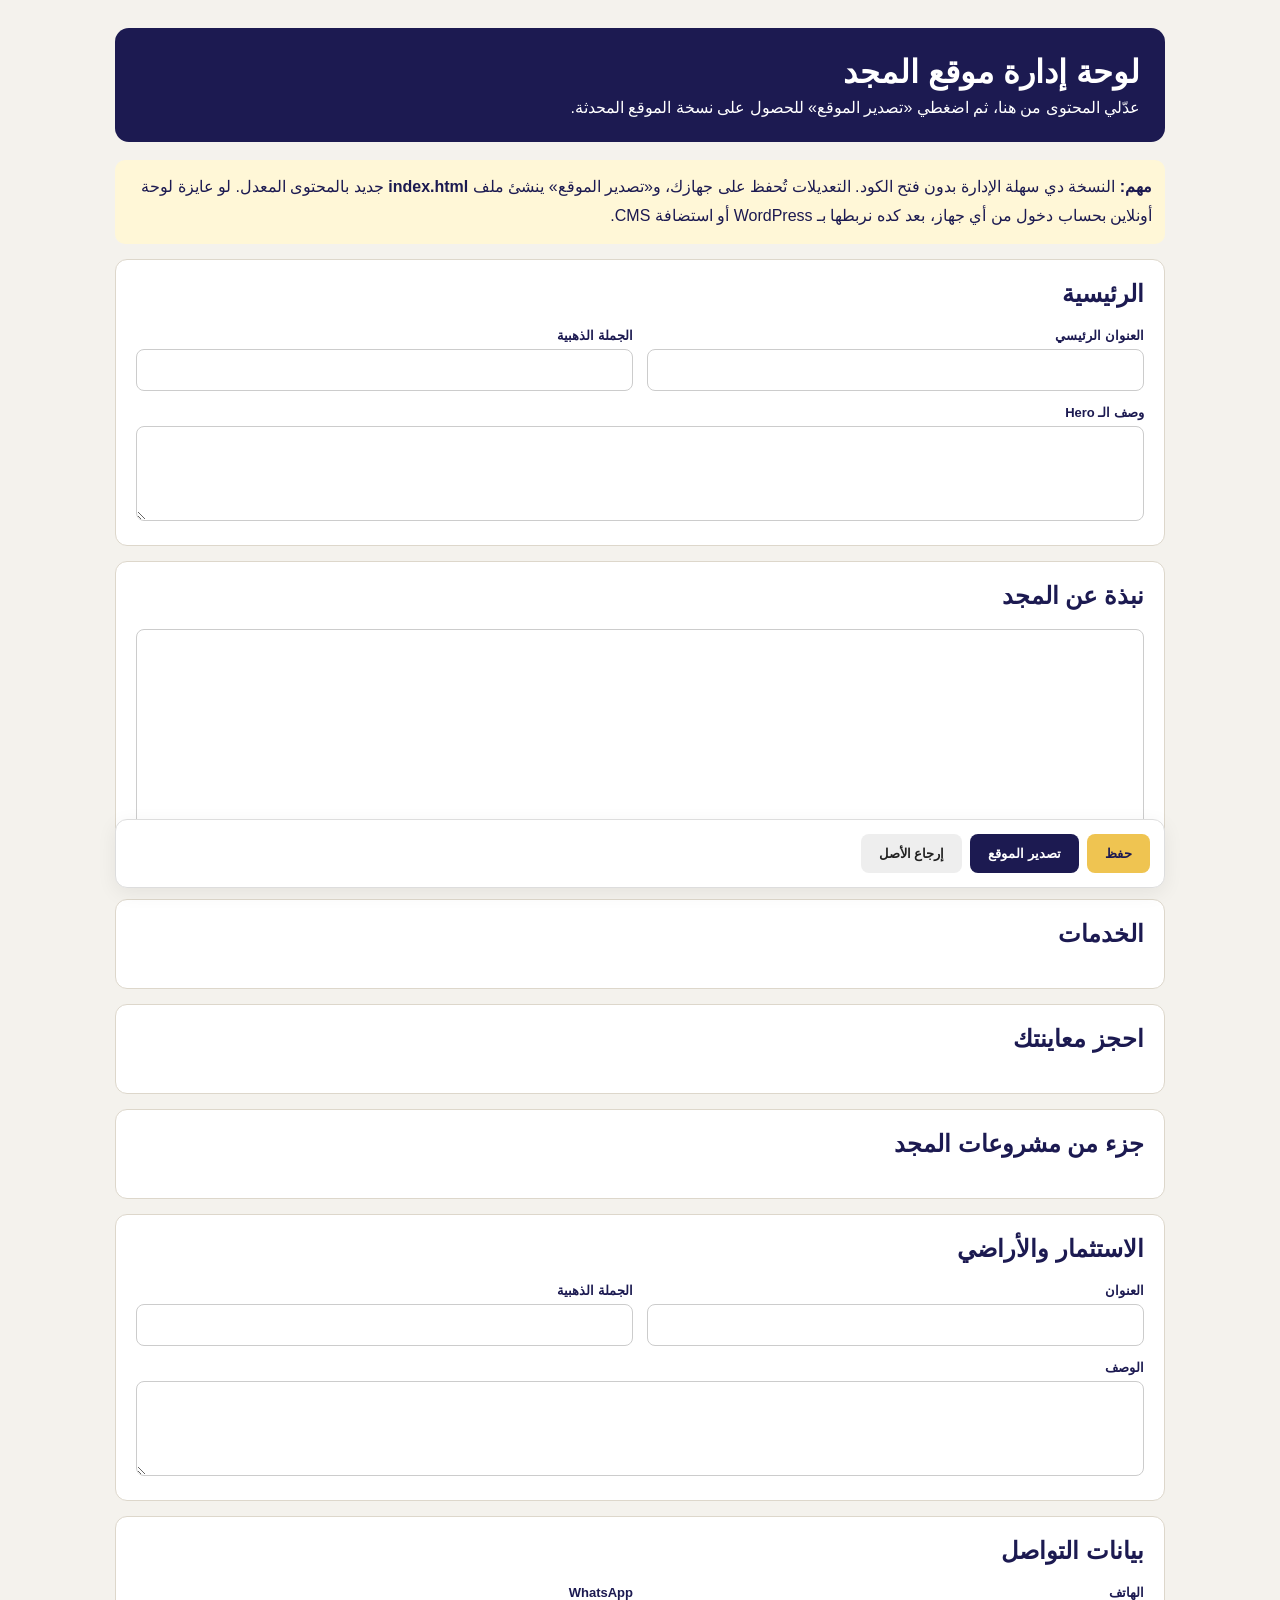
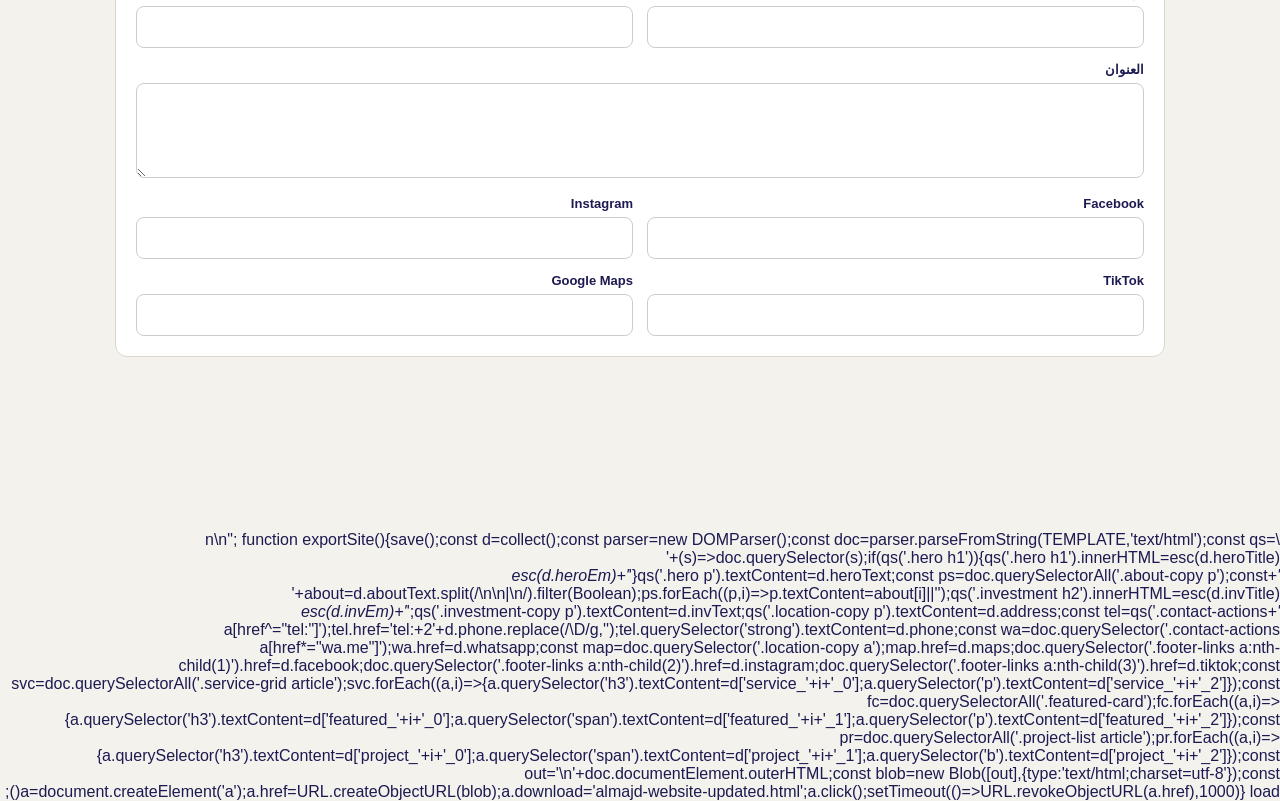
<file: admin.html>
<!doctype html><html lang="ar" dir="rtl"><head><meta charset="utf-8"><meta name="viewport" content="width=device-width,initial-scale=1"><title>إدارة موقع المجد</title><style>body{margin:0;background:#f4f2ed;color:#1c1a51;font-family:Arial,Tahoma,sans-serif}.wrap{max-width:1050px;margin:auto;padding:28px 18px 90px}header{background:#1c1a51;color:#fff;border-radius:14px;padding:25px;margin-bottom:18px}h1{margin:0 0 7px}.note{background:#fff7d7;padding:13px;border-radius:10px;line-height:1.8}.card{background:#fff;border:1px solid #ddd7cb;border-radius:12px;padding:20px;margin:15px 0}h2{margin-top:0}.grid{display:grid;grid-template-columns:1fr 1fr;gap:14px}label{display:block;font-weight:bold;font-size:13px;margin-bottom:6px}input,textarea{width:100%;box-sizing:border-box;padding:11px;border:1px solid #ccc;border-radius:8px;font:inherit}textarea{min-height:95px}.full{grid-column:1/-1}.item{padding:15px 0;border-bottom:1px solid #eee}.item:last-child{border-bottom:0}.actions{position:sticky;bottom:12px;background:#fff;border:1px solid #ddd;padding:10px;border-radius:12px;box-shadow:0 5px 20px #0001}button{border:0;border-radius:8px;padding:12px 18px;font-weight:bold;cursor:pointer;margin:4px}.gold{background:#efc451;color:#1c1a51}.dark{background:#1c1a51;color:#fff}.secondary{background:#eee;color:#222}.status{margin-right:8px;color:#28703b;font-weight:bold}@media(max-width:700px){.grid{grid-template-columns:1fr}.full{grid-column:auto}}</style></head><body><div class="wrap"><header><h1>لوحة إدارة موقع المجد</h1><div>عدّلي المحتوى من هنا، ثم اضغطي «تصدير الموقع» للحصول على نسخة الموقع المحدثة.</div></header><div class="note"><b>مهم:</b> النسخة دي سهلة الإدارة بدون فتح الكود. التعديلات تُحفظ على جهازك، و«تصدير الموقع» ينشئ ملف <b>index.html</b> جديد بالمحتوى المعدل. لو عايزة لوحة أونلاين بحساب دخول من أي جهاز، بعد كده نربطها بـ WordPress أو استضافة CMS.</div><div class="card"><h2>الرئيسية</h2><div class="grid"><div><label>العنوان الرئيسي</label><input id="heroTitle"></div><div><label>الجملة الذهبية</label><input id="heroEm"></div><div class="full"><label>وصف الـ Hero</label><textarea id="heroText"></textarea></div></div></div><div class="card"><h2>نبذة عن المجد</h2><textarea id="aboutText" style="min-height:230px"></textarea></div><div class="card"><h2>الخدمات</h2><div id="services"></div></div><div class="card"><h2>احجز معاينتك</h2><div id="featured"></div></div><div class="card"><h2>جزء من مشروعات المجد</h2><div id="projects"></div></div><div class="card"><h2>الاستثمار والأراضي</h2><div class="grid"><div><label>العنوان</label><input id="invTitle"></div><div><label>الجملة الذهبية</label><input id="invEm"></div><div class="full"><label>الوصف</label><textarea id="invText"></textarea></div></div></div><div class="card"><h2>بيانات التواصل</h2><div class="grid"><div><label>الهاتف</label><input id="phone"></div><div><label>WhatsApp</label><input id="whatsapp"></div><div class="full"><label>العنوان</label><textarea id="address"></textarea></div><div><label>Facebook</label><input id="facebook"></div><div><label>Instagram</label><input id="instagram"></div><div><label>TikTok</label><input id="tiktok"></div><div><label>Google Maps</label><input id="maps"></div></div></div><div class="actions"><button class="gold" onclick="save()">حفظ</button><button class="dark" onclick="exportSite()">تصدير الموقع</button><button class="secondary" onclick="resetAll()">إرجاع الأصل</button><span class="status" id="status"></span></div></div><script>
const DATA_KEY='almajd_editable_data_v1';
const defaults={heroTitle:'نبني قيمة حقيقية',heroEm:'تستحق أن تدوم.',heroText:'منذ 9 سبتمبر 1999، نواصل مسيرتنا في السوق العقاري من مدينة الشروق بخبرة تجمع بين التطوير والتنفيذ والاستشارات والخدمات العقارية.',aboutText:'المجد للتطوير العقاري شركة مصرية متخصصة في التطوير العقاري، بدأت مسيرتها في 9 سبتمبر 1999 بمدينة الشروق.\n\nعلى مدار أكثر من 27 عامًا، بنينا خبرتنا من خلال اختيار مواقع مميزة، وتقديم مشروعات تجمع بين جودة التنفيذ، التصميم العملي، والموقع الذي يصنع قيمة حقيقية.\n\nمن الشروق كانت البداية، وما زالت رؤيتنا مستمرة في تقديم فرص ومشروعات عقارية نثق أنها تضيف قيمة حقيقية لعملائنا وتستحق أن تكون اختيارًا ناجحًا للمستقبل.',invTitle:'احجز أرضك',invEm:'أو استثمر صح مع المجد.',invText:'أراضٍ متاحة في مناطق امتدادات مدينة الشروق، ضمن فرص الاستثمار العقاري التي تقدمها المجد.',phone:'01027724333',whatsapp:'https://wa.me/201027724333',address:'أرابيسك مول مج2، منطقة النوادي، بجوار نادي الشروق الرياضي، مدينة الشروق، محافظة القاهرة.',facebook:'https://www.facebook.com/elmagd100',instagram:'https://www.instagram.com/almajaddevelopments',tiktok:'https://www.tiktok.com/@elmagdcompany0',maps:'https://www.google.com/maps/dir/30.1582926,31.6520457'};
const services=[['تطوير عقاري','تطوير المشروعات العقارية برؤية تركز على الموقع والتصميم والقيمة.'],['تراخيص','متابعة إجراءات ومتطلبات التراخيص الخاصة بالمشروعات.'],['إشراف وتنفيذ','إشراف ومتابعة مراحل التنفيذ والأعمال بالمشروع.'],['هيكل خرساني','تنفيذ الأعمال الخاصة بالهيكل الخرساني للمباني.'],['تشطيبات','تنفيذ أعمال التشطيبات بما يتناسب مع طبيعة المشروع واحتياجاته.'],['استشارات عقارية وهندسية','استشارات تساعد العميل على دراسة الاختيارات واتخاذ القرار المناسب.'],['تسويق عقاري وإدارة مشروعات','تسويق المشروعات والوحدات وإدارة ومتابعة المشروعات بخبرة متكاملة.']];
const featured=[['ق 45','المنطقة الأولى — عمارات','سكني · منفذ ومتاح فيه وحدة سكنية · بجوار جميع الخدمات'],['ق 3','المنطقة الأولى — عمارات','سكني · منفذ ومتاح فيه دوبلكس · بجوار نادي الشروق الرياضي'],['ق 31','التاسعة','سكني · منفذ ومتاح وحدات للبيع · على طريق الشباب'],['فيلا 9','الحي الثاني غرب','سكني · منفذ ومتاح وحدات للبيع · على طريق الشباب']];
const projects=[['ق 45','الأولى عمارات','سكني'],['ق 3','الأولى عمارات','سكني'],['ق 31','التاسعة','سكني'],['فيلا 9','الحي الثاني غرب','سكني'],['ق 152','الثامنة — على الأوسط','سكني'],['38 و39','الأولى عمارات','سكني'],['ق 21','الأولى عمارات — على طريق الشباب','سكني'],['ق 21','الأولى عمارات — على طريق الشباب','سكني'],['فيلا','الحي الأول شرق — على طريق الشباب','سكني'],['أرابيسك مول مج2','منطقة النوادي','إداري · المقر']];
function E(id){return document.getElementById(id)} function esc(s){return String(s).replaceAll('&','&amp;').replaceAll('<','&lt;').replaceAll('"','&quot;')}
function render(id,arr,kind){E(id).innerHTML=arr.map((x,i)=>'<div class="item"><div class="grid"><div><label>'+((kind==='service'?'الخدمة':kind==='featured'?'الوحدة':'المشروع'))+' '+(i+1)+'</label><input data-k="'+kind+'" data-i="'+i+'" data-p="0" value="'+esc(x[0])+'"></div><div><label>الموقع / التصنيف</label><input data-k="'+kind+'" data-i="'+i+'" data-p="1" value="'+esc(x[1])+'"></div><div class="full"><label>'+(kind==='project'?'النوع':'الوصف')+'</label><textarea data-k="'+kind+'" data-i="'+i+'" data-p="2">'+esc(x[2])+'</textarea></div></div></div>').join('')}
function load(){const d=JSON.parse(localStorage.getItem(DATA_KEY)||'null')||defaults;Object.keys(defaults).forEach(k=>E(k).value=d[k]||'');render('services',services,'service');render('featured',featured,'featured');render('projects',projects,'project');for(const kind of ['service','featured','project'])document.querySelectorAll('[data-k="'+kind+'"]').forEach(n=>{const key=kind+'_'+n.dataset.i+'_'+n.dataset.p;if(d[key]!=null)n.value=d[key]})}
function collect(){const d={};Object.keys(defaults).forEach(k=>d[k]=E(k).value);document.querySelectorAll('[data-k]').forEach(n=>d[n.dataset.k+'_'+n.dataset.i+'_'+n.dataset.p]=n.value);return d}
function save(){localStorage.setItem(DATA_KEY,JSON.stringify(collect()));E('status').textContent='تم الحفظ ✓';setTimeout(()=>E('status').textContent='',1800)}
function resetAll(){if(confirm('إرجاع كل البيانات للأصل؟')){localStorage.removeItem(DATA_KEY);load();}}
const TEMPLATE="<!doctype html>\n<html lang=\"ar\" dir=\"rtl\">\n<head>\n<meta charset=\"utf-8\">\n<meta name=\"viewport\" content=\"width=device-width, initial-scale=1\">\n<meta name=\"description\" content=\"المجد للتطوير العقاري — شركة مصرية متخصصة في التطوير العقاري منذ 9 سبتمبر 1999 بمدينة الشروق.\">\n<title>المجد للتطوير العقاري | AL MAJD Developments</title>\n<link rel=\"preconnect\" href=\"https://fonts.googleapis.com\">\n<link rel=\"preconnect\" href=\"https://fonts.gstatic.com\" crossorigin>\n<link href=\"https://fonts.googleapis.com/css2?family=Cairo:wght@400;500;600;700;800&family=Montserrat:wght@500;600;700;800&display=swap\" rel=\"stylesheet\">\n<link rel=\"stylesheet\" href=\"styles.css\">\n</head>\n<body>\n<header class=\"site-header\">\n  <div class=\"nav-wrap\">\n    <a class=\"brand\" href=\"#home\" aria-label=\"المجد للتطوير العقاري\">\n      <img src=\"assets/al-majd-logo-exact.jfif\" alt=\"AL MAJD Developments\">\n    </a>\n    <button class=\"menu\" aria-label=\"فتح القائمة\">☰</button>\n    <nav class=\"nav\">\n      <a href=\"#about\">عن المجد</a>\n      <a href=\"#services\">خدماتنا</a>\n      <a href=\"#viewing\">احجز معاينتك</a>\n      <a href=\"#all-projects\">مشروعات المجد</a>\n      <a href=\"#investment\">الاستثمار</a>\n      <a href=\"#contact\" class=\"nav-cta\">تواصل معنا</a>\n    </nav>\n  </div>\n</header>\n\n<main id=\"home\">\n<section class=\"hero\">\n  <img class=\"hero-photo\" src=\"assets/building-night.png\" alt=\"مشروع سكني من مشروعات المجد\">\n  <div class=\"hero-overlay\"></div>\n  <div class=\"hero-content\">\n    <div class=\"eyebrow\">AL MAJD DEVELOPMENTS <span>•</span> SINCE 1999</div>\n    <h1>نبني قيمة حقيقية<br><em>تستحق أن تدوم.</em></h1>\n    <p>منذ 9 سبتمبر 1999، نواصل مسيرتنا في السوق العقاري من مدينة الشروق بخبرة تجمع بين التطوير والتنفيذ والاستشارات والخدمات العقارية.</p>\n    <div class=\"hero-actions\">\n      <a class=\"btn btn-gold\" href=\"#viewing\">احجز معاينتك</a>\n      <a class=\"btn btn-outline\" href=\"#about\">اكتشف المجد</a>\n    </div>\n  </div>\n  <div class=\"hero-year\"><strong>1999</strong><span>بداية المسيرة</span></div>\n</section>\n\n<section class=\"intro section\" id=\"about\">\n  <div class=\"section-kicker\">01 — ABOUT AL MAJD</div>\n  <div class=\"intro-grid\">\n    <div>\n      <h2>خبرة بدأت من الشروق،<br><span>ورؤية للمستقبل.</span></h2>\n    </div>\n    <div class=\"about-copy\">\n      <p><strong>المجد للتطوير العقاري</strong> شركة مصرية متخصصة في التطوير العقاري، بدأت مسيرتها في 9 سبتمبر 1999 بمدينة الشروق.</p>\n      <p>على مدار أكثر من 27 عامًا، بنينا خبرتنا من خلال اختيار مواقع مميزة، وتقديم مشروعات تجمع بين جودة التنفيذ، التصميم العملي، والموقع الذي يصنع قيمة حقيقية.</p>\n      <p>من الشروق كانت البداية، وما زالت رؤيتنا مستمرة في تقديم فرص ومشروعات عقارية نثق أنها تضيف قيمة حقيقية لعملائنا وتستحق أن تكون اختيارًا ناجحًا للمستقبل.</p>\n    </div>\n  </div>\n  <div class=\"about-band\">\n    <div><b>منذ</b><strong>1999</strong><span>في السوق العقاري</span></div>\n    <div><b>نطاق عملنا</b><strong>الشروق</strong><span>ومناطق الامتداد</span></div>\n    <div><b>رؤيتنا</b><strong>قيمة</strong><span>حقيقية تدوم</span></div>\n  </div>\n</section>\n\n<section class=\"services section-dark\" id=\"services\">\n  <div class=\"section-wrap\">\n    <div class=\"section-head\">\n      <div>\n        <div class=\"section-kicker gold\">02 — OUR SERVICES</div>\n        <h2>خدمات المجد</h2>\n      </div>\n      <p>من التطوير العقاري إلى التنفيذ والاستشارات والتسويق وإدارة المشروعات — خبرات متكاملة في مكان واحد.</p>\n    </div>\n    <div class=\"service-grid\">\n      <article><span>01</span><div class=\"service-icon\">◆</div><h3>تطوير عقاري</h3><p>تطوير المشروعات العقارية برؤية تركز على الموقع والتصميم والقيمة.</p></article>\n      <article><span>02</span><div class=\"service-icon\">⌂</div><h3>تراخيص</h3><p>متابعة إجراءات ومتطلبات التراخيص الخاصة بالمشروعات.</p></article>\n      <article><span>03</span><div class=\"service-icon\">▦</div><h3>إشراف وتنفيذ</h3><p>إشراف ومتابعة مراحل التنفيذ والأعمال بالمشروع.</p></article>\n      <article><span>04</span><div class=\"service-icon\">▰</div><h3>هيكل خرساني</h3><p>تنفيذ الأعمال الخاصة بالهيكل الخرساني للمباني.</p></article>\n      <article><span>05</span><div class=\"service-icon\">✦</div><h3>تشطيبات</h3><p>تنفيذ أعمال التشطيبات بما يتناسب مع طبيعة المشروع واحتياجاته.</p></article>\n      <article><span>06</span><div class=\"service-icon\">◇</div><h3>استشارات عقارية وهندسية</h3><p>استشارات تساعد العميل على دراسة الاختيارات واتخاذ القرار المناسب.</p></article>\n      <article><span>07</span><div class=\"service-icon\">↗</div><h3>تسويق عقاري وإدارة مشروعات</h3><p>تسويق المشروعات والوحدات وإدارة ومتابعة المشروعات بخبرة متكاملة.</p></article>\n    </div>\n  </div>\n</section>\n\n<section class=\"viewing section\" id=\"viewing\">\n  <div class=\"section-head\">\n    <div>\n      <div class=\"section-kicker\">03 — AVAILABLE RESIDENTIAL UNITS</div>\n      <h2>احجز معاينتك</h2>\n    </div>\n    <p>وحدات سكنية منفذة ومتاحة حاليًا وفق بيانات مشروعات المجد.</p>\n  </div>\n  <div class=\"featured-grid\">\n    <article class=\"featured-card\">\n      <img src=\"assets/building-night.png\" alt=\"ق 45\">\n      <div class=\"featured-body\"><span>المنطقة الأولى — عمارات</span><h3>ق 45</h3><p>سكني · منفذ ومتاح فيه وحدة سكنية · بجوار جميع الخدمات</p><a href=\"#contact\">استفسر عن الوحدة ↗</a></div>\n    </article>\n    <article class=\"featured-card\">\n      <img src=\"assets/building-1.jpg\" alt=\"ق 3\">\n      <div class=\"featured-body\"><span>المنطقة الأولى — عمارات</span><h3>ق 3</h3><p>سكني · منفذ ومتاح فيه دوبلكس · بجوار نادي الشروق الرياضي</p><a href=\"#contact\">استفسر عن الدوبلكس ↗</a></div>\n    </article>\n    <article class=\"featured-card\">\n      <img src=\"assets/building-2.jpg\" alt=\"ق 31\">\n      <div class=\"featured-body\"><span>التاسعة</span><h3>ق 31</h3><p>سكني · منفذ ومتاح وحدات للبيع · على طريق الشباب</p><a href=\"#contact\">احجز معاينتك ↗</a></div>\n    </article>\n    <article class=\"featured-card\">\n      <img src=\"assets/building-3.jpg\" alt=\"فيلا 9\">\n      <div class=\"featured-body\"><span>الحي الثاني غرب</span><h3>فيلا 9</h3><p>سكني · منفذ ومتاح وحدات للبيع · على طريق الشباب</p><a href=\"#contact\">احجز معاينتك ↗</a></div>\n    </article>\n  </div>\n</section>\n\n<section class=\"all-projects section-light\" id=\"all-projects\">\n  <div class=\"section-wrap\">\n    <div class=\"section-head\">\n      <div>\n        <div class=\"section-kicker\">04 — A SELECTION OF OUR PROJECTS</div>\n        <h2>جزء من مشروعات المجد</h2>\n      </div>\n      <p>نماذج من المشروعات الواردة في ملف مشروعات المجد.</p>\n    </div>\n    <div class=\"project-list\">\n      <article><div class=\"project-no\">01</div><div><span>الأولى عمارات</span><h3>ق 45</h3></div><b>سكني</b></article>\n      <article><div class=\"project-no\">02</div><div><span>الأولى عمارات</span><h3>ق 3</h3></div><b>سكني</b></article>\n      <article><div class=\"project-no\">03</div><div><span>التاسعة</span><h3>ق 31</h3></div><b>سكني</b></article>\n      <article><div class=\"project-no\">04</div><div><span>الحي الثاني غرب</span><h3>فيلا 9</h3></div><b>سكني</b></article>\n      <article><div class=\"project-no\">05</div><div><span>الثامنة — على الأوسط</span><h3>ق 152</h3></div><b>سكني</b></article>\n      <article><div class=\"project-no\">06</div><div><span>الأولى عمارات</span><h3>38 و39</h3></div><b>سكني</b></article>\n      <article><div class=\"project-no\">07</div><div><span>الأولى عمارات — على طريق الشباب</span><h3>ق 21</h3></div><b>سكني</b></article>\n      <article><div class=\"project-no\">08</div><div><span>الأولى عمارات — على طريق الشباب</span><h3>ق 21</h3></div><b>سكني</b></article>\n      <article><div class=\"project-no\">09</div><div><span>الحي الأول شرق — على طريق الشباب</span><h3>فيلا</h3></div><b>سكني</b></article>\n      <article><div class=\"project-no\">10</div><div><span>أرابيسك مول مج2 — منطقة النوادي</span><h3>أرابيسك مول مج2</h3></div><b>إداري · المقر</b></article>\n    </div>\n  </div>\n</section>\n\n<section class=\"investment section-dark\" id=\"investment\">\n  <div class=\"section-wrap\">\n    <div class=\"investment-copy\">\n      <div class=\"section-kicker gold\">05 — REAL ESTATE INVESTMENT</div>\n      <h2>احجز أرضك<br><em>أو استثمر صح مع المجد.</em></h2>\n      <p>أراضٍ متاحة في مناطق امتدادات مدينة الشروق، ضمن فرص الاستثمار العقاري التي تقدمها المجد.</p>\n    </div>\n    <div class=\"land-grid\">\n      <article><span>امتداد مدينة الشروق</span><h3>الرابية</h3><a href=\"#contact\">استفسر عن المتاح ↗</a></article>\n      <article><span>امتداد مدينة الشروق</span><h3>الزهرة</h3><a href=\"#contact\">استفسر عن المتاح ↗</a></article>\n      <article><span>امتداد مدينة الشروق</span><h3>شرق التاسعة</h3><a href=\"#contact\">استفسر عن المتاح ↗</a></article>\n    </div>\n  </div>\n</section>\n\n<section class=\"location section\" id=\"location\">\n  <div class=\"location-image\"><img src=\"assets/arabesque-mall.png\" alt=\"أرابيسك مول مج2\"></div>\n  <div class=\"location-copy\">\n    <div class=\"section-kicker\">06 — HEADQUARTERS</div>\n    <h2>مقر المجد<br><span>في أرابيسك مول.</span></h2>\n    <p>أرابيسك مول مج2، منطقة النوادي، بجوار نادي الشروق الرياضي، مدينة الشروق، محافظة القاهرة.</p>\n    <a class=\"btn btn-gold\" target=\"_blank\" rel=\"noopener\" href=\"https://www.google.com/maps/dir/30.1582926,31.6520457/%D8%B4%D8%B1%D9%83%D8%A9+%D8%A7%D9%84%D9%85%D8%AC%D8%AF+%D9%84%D9%84%D8%AA%D8%B7%D9%88%D9%8A%D8%B1+%D8%A7%D9%84%D8%B9%D9%82%D8%A7%D8%B1%D9%8A%D8%8C+%D8%A7%D8%B1%D8%A7%D8%A8%D9%8A%D8%B3%D9%83+%D9%85%D9%88%D9%84+%D9%85%D8%AC2+%D9%85%D9%86%D8%B7%D9%82%D8%A9+%D8%A7%D9%84%D9%86%D9%88%D8%A7%D8%AF%D9%8A+%D8%A8%D8%AC%D9%88%D8%A7%D8%B1+%D9%86%D8%A7%D8%AF%D9%8A+%D8%A7%D9%84%D8%B4%D8%B1%D9%88%D9%82+%D8%A7%D9%84%D8%B1%D9%8A%D8%A7%D8%B6%D9%8A,+El+Shorouk,+Cairo+Governorate+4931924%E2%80%AD/@30.1581882,31.6495362,17z/data=!3m1!4b1\">افتح الموقع على Google Maps ↗</a>\n  </div>\n</section>\n\n<section class=\"contact section-dark\" id=\"contact\">\n  <div class=\"section-wrap contact-grid\">\n    <div>\n      <div class=\"section-kicker gold\">07 — CONTACT AL MAJD</div>\n      <h2>جاهز تاخد<br><em>خطوتك الجاية؟</em></h2>\n      <p>تواصل معنا للاستفسار عن الوحدات السكنية، الأراضي، المشروعات أو خدمات المجد.</p>\n    </div>\n    <div class=\"contact-actions\">\n      <a href=\"tel:+201027724333\"><small>اتصال مباشر</small><strong dir=\"ltr\">0102 772 4333</strong><span>↗</span></a>\n      <a href=\"https://wa.me/201027724333\" target=\"_blank\" rel=\"noopener\"><small>WhatsApp</small><strong>راسلنا الآن</strong><span>↗</span></a>\n    </div>\n  </div>\n</section>\n</main>\n\n<footer>\n  <div class=\"footer-top\">\n    <img src=\"assets/al-majd-logo-exact.jfif\" alt=\"AL MAJD Developments\">\n    <div class=\"footer-links\">\n      <a href=\"https://www.facebook.com/elmagd100\" target=\"_blank\">Facebook</a>\n      <a href=\"https://www.instagram.com/almajaddevelopments\" target=\"_blank\">Instagram</a>\n      <a href=\"https://www.tiktok.com/@elmagdcompany0\" target=\"_blank\">TikTok</a>\n    </div>\n  </div>\n  <div class=\"footer-bottom\"><span>المجد للتطوير العقاري · AL MAJD Developments</span><span>منذ 1999</span><span>© 2026</span></div>\n</footer>\n<script src=\"script.js\"></script>\n</body>\n</html>";
function exportSite(){save();const d=collect();const parser=new DOMParser();const doc=parser.parseFromString(TEMPLATE,'text/html');const qs=(s)=>doc.querySelector(s);if(qs('.hero h1')){qs('.hero h1').innerHTML=esc(d.heroTitle)+'<br><em>'+esc(d.heroEm)+'</em>'}qs('.hero p').textContent=d.heroText;const ps=doc.querySelectorAll('.about-copy p');const about=d.aboutText.split(/\n\n|\n/).filter(Boolean);ps.forEach((p,i)=>p.textContent=about[i]||'');qs('.investment h2').innerHTML=esc(d.invTitle)+'<br><em>'+esc(d.invEm)+'</em>';qs('.investment-copy p').textContent=d.invText;qs('.location-copy p').textContent=d.address;const tel=qs('.contact-actions a[href^="tel:"]');tel.href='tel:+2'+d.phone.replace(/\D/g,'');tel.querySelector('strong').textContent=d.phone;const wa=doc.querySelector('.contact-actions a[href*="wa.me"]');wa.href=d.whatsapp;const map=doc.querySelector('.location-copy a');map.href=d.maps;doc.querySelector('.footer-links a:nth-child(1)').href=d.facebook;doc.querySelector('.footer-links a:nth-child(2)').href=d.instagram;doc.querySelector('.footer-links a:nth-child(3)').href=d.tiktok;const svc=doc.querySelectorAll('.service-grid article');svc.forEach((a,i)=>{a.querySelector('h3').textContent=d['service_'+i+'_0'];a.querySelector('p').textContent=d['service_'+i+'_2']});const fc=doc.querySelectorAll('.featured-card');fc.forEach((a,i)=>{a.querySelector('h3').textContent=d['featured_'+i+'_0'];a.querySelector('span').textContent=d['featured_'+i+'_1'];a.querySelector('p').textContent=d['featured_'+i+'_2']});const pr=doc.querySelectorAll('.project-list article');pr.forEach((a,i)=>{a.querySelector('h3').textContent=d['project_'+i+'_0'];a.querySelector('span').textContent=d['project_'+i+'_1'];a.querySelector('b').textContent=d['project_'+i+'_2']});const out='<!doctype html>\n'+doc.documentElement.outerHTML;const blob=new Blob([out],{type:'text/html;charset=utf-8'});const a=document.createElement('a');a.href=URL.createObjectURL(blob);a.download='almajd-website-updated.html';a.click();setTimeout(()=>URL.revokeObjectURL(a.href),1000)}
load();
</script></body></html>
</file>
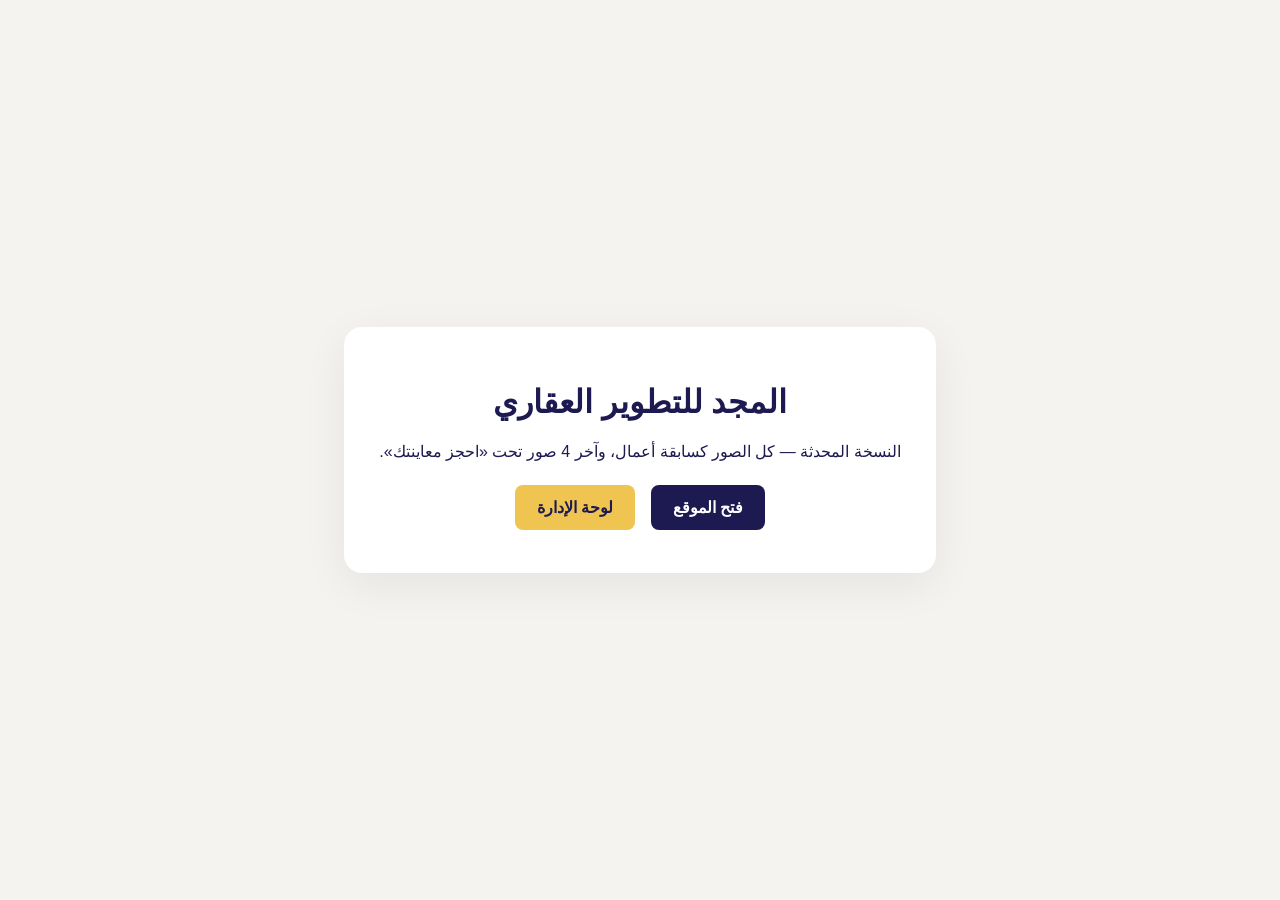
<file: START_HERE.html>
<!doctype html><html lang="ar" dir="rtl"><meta charset="utf-8"><meta name="viewport" content="width=device-width,initial-scale=1"><title>المجد — الموقع</title><style>body{font-family:Arial,Tahoma,sans-serif;background:#f5f3ef;color:#1c1a51;display:grid;place-items:center;min-height:100vh;margin:0}.box{background:#fff;padding:35px;border-radius:18px;max-width:650px;text-align:center;box-shadow:0 12px 45px #0001}a{display:inline-block;padding:13px 22px;margin:8px;border-radius:8px;text-decoration:none;font-weight:bold}.site{background:#1c1a51;color:#fff}.admin{background:#efc451;color:#1c1a51}</style><div class="box"><h1>المجد للتطوير العقاري</h1><p>النسخة المحدثة — كل الصور كسابقة أعمال، وآخر 4 صور تحت «احجز معاينتك».</p><a class="site" href="index.html">فتح الموقع</a><a class="admin" href="admin.html">لوحة الإدارة</a></div></html>
</file>
